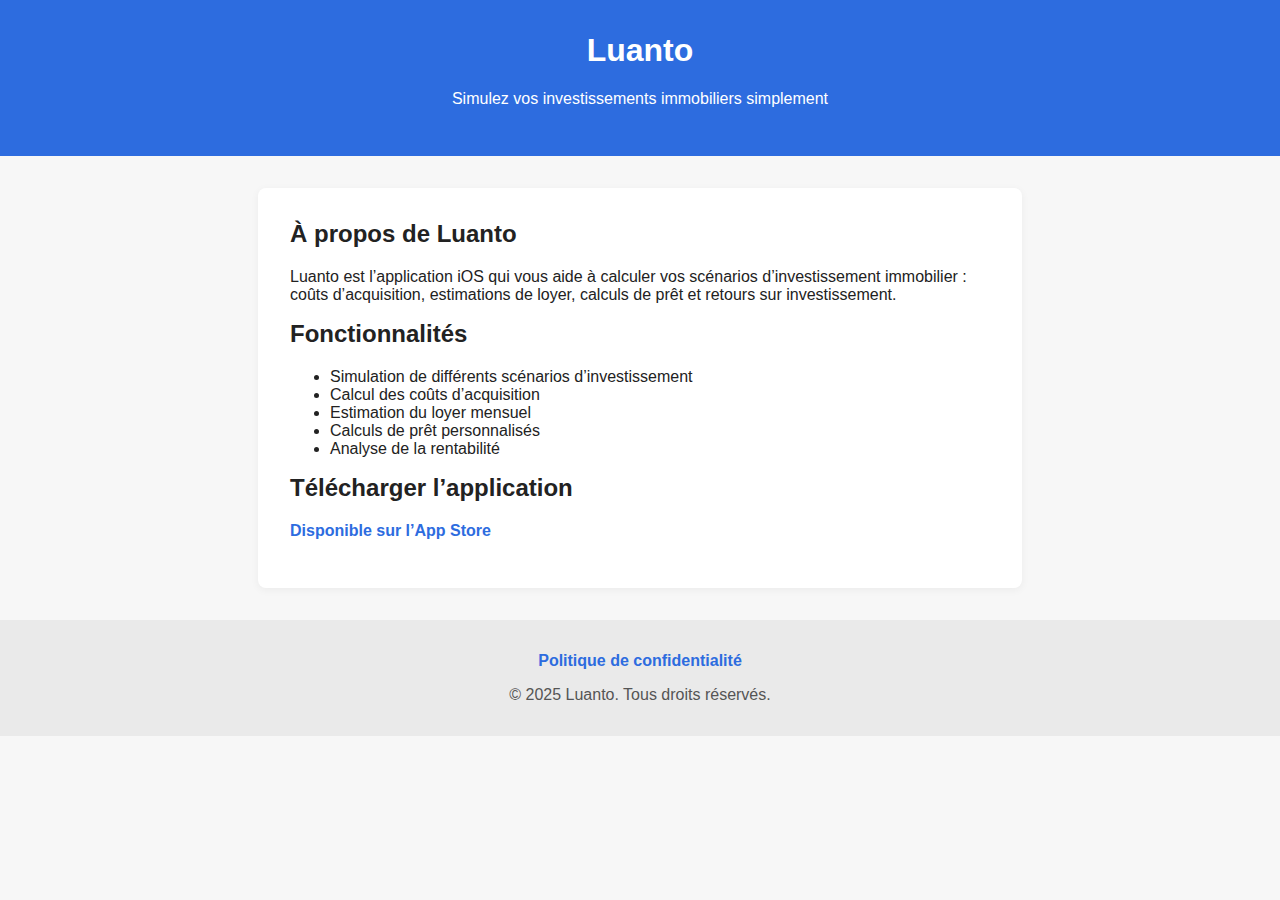
<file: index.html>
<!-- index.html -->
<!DOCTYPE html>
<html lang="fr">
<head>
  <meta charset="UTF-8">
  <meta name="viewport" content="width=device-width, initial-scale=1">
  <title>Luanto – Simulation d’investissement immobilier</title>
  <meta name="description" content="Luanto, l’application iOS pour simuler vos investissements immobiliers : coûts, prêts, loyers et rentabilité.">
  <link rel="stylesheet" href="style.css">
</head>
<body>
  <header>
    <h1>Luanto</h1>
    <p>Simulez vos investissements immobiliers simplement</p>
  </header>
  <main>
    <section>
      <h2>À propos de Luanto</h2>
      <p>
        Luanto est l’application iOS qui vous aide à calculer vos scénarios d’investissement immobilier : coûts d’acquisition, estimations de loyer, calculs de prêt et retours sur investissement.
      </p>
    </section>
    <section>
      <h2>Fonctionnalités</h2>
      <ul>
        <li>Simulation de différents scénarios d’investissement</li>
        <li>Calcul des coûts d’acquisition</li>
        <li>Estimation du loyer mensuel</li>
        <li>Calculs de prêt personnalisés</li>
        <li>Analyse de la rentabilité</li>
      </ul>
    </section>
    <section>
      <h2>Télécharger l’application</h2>
      <p>
        <a href="https://apps.apple.com/fr/app/luanto/idXXXXXXXXX" target="_blank">Disponible sur l’App Store</a>
      </p>
    </section>
  </main>
<footer>
  <p>
    <a href="privacy.html">Politique de confidentialité</a>
  </p>
  <p>&copy; 2025 Luanto. Tous droits réservés.</p>
</footer>

</body>
</html>
</file>
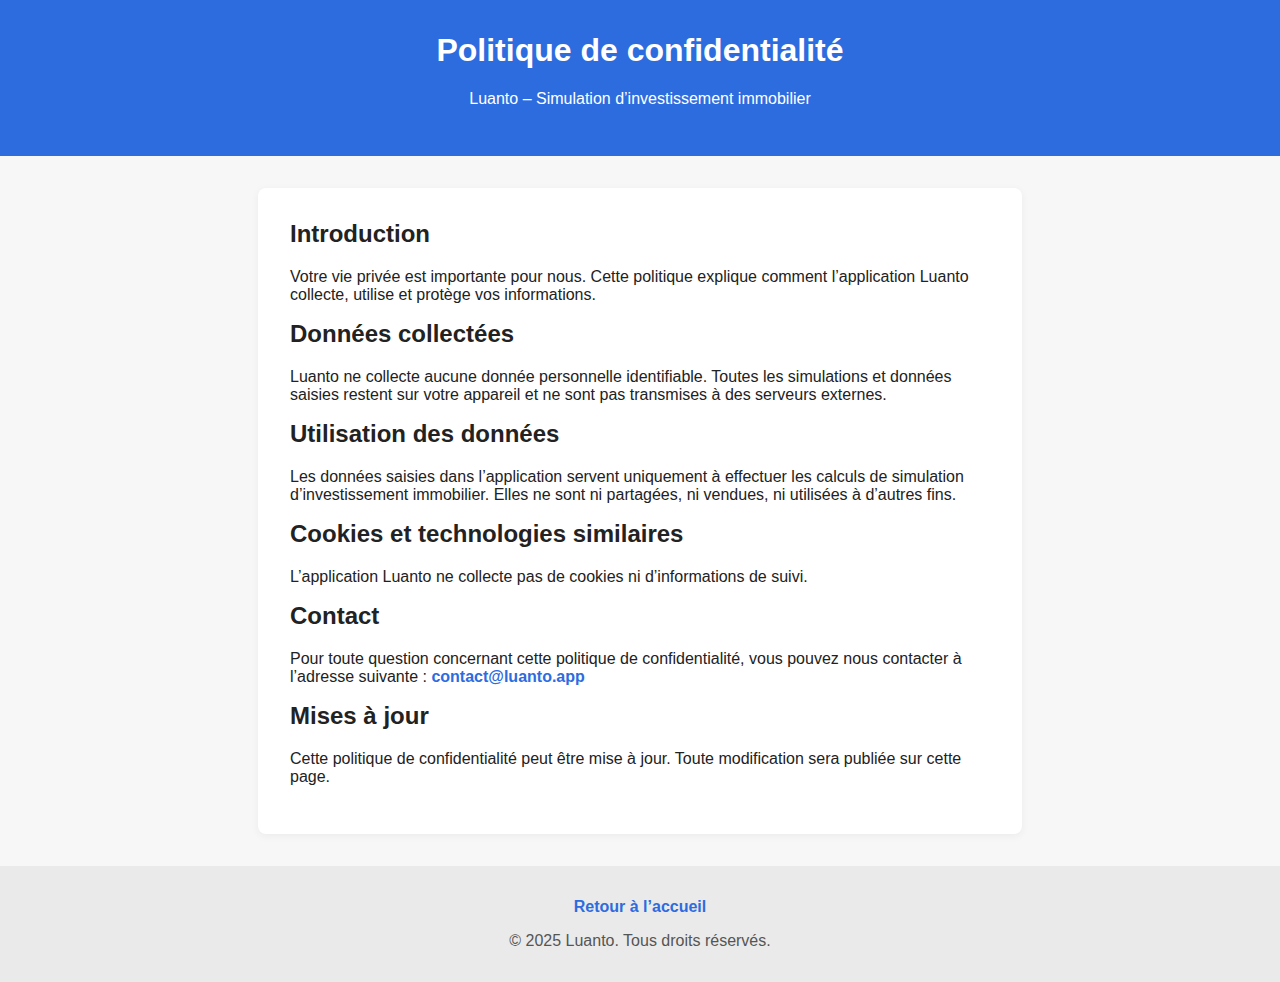
<file: privacy.html>
<!-- privacy.html -->
<!DOCTYPE html>
<html lang="fr">
<head>
  <meta charset="UTF-8">
  <meta name="viewport" content="width=device-width, initial-scale=1">
  <title>Politique de confidentialité – Luanto</title>
  <link rel="stylesheet" href="style.css">
</head>
<body>
  <header>
    <h1>Politique de confidentialité</h1>
    <p>Luanto – Simulation d’investissement immobilier</p>
  </header>
  <main>
    <section>
      <h2>Introduction</h2>
      <p>
        Votre vie privée est importante pour nous. Cette politique explique comment l’application Luanto collecte, utilise et protège vos informations.
      </p>
    </section>
    <section>
      <h2>Données collectées</h2>
      <p>
        Luanto ne collecte aucune donnée personnelle identifiable. Toutes les simulations et données saisies restent sur votre appareil et ne sont pas transmises à des serveurs externes.
      </p>
    </section>
    <section>
      <h2>Utilisation des données</h2>
      <p>
        Les données saisies dans l’application servent uniquement à effectuer les calculs de simulation d’investissement immobilier. Elles ne sont ni partagées, ni vendues, ni utilisées à d’autres fins.
      </p>
    </section>
    <section>
      <h2>Cookies et technologies similaires</h2>
      <p>
        L’application Luanto ne collecte pas de cookies ni d’informations de suivi.
      </p>
    </section>
    <section>
      <h2>Contact</h2>
      <p>
        Pour toute question concernant cette politique de confidentialité, vous pouvez nous contacter à l’adresse suivante : <a href="mailto:contact@luanto.app">contact@luanto.app</a>
      </p>
    </section>
    <section>
      <h2>Mises à jour</h2>
      <p>
        Cette politique de confidentialité peut être mise à jour. Toute modification sera publiée sur cette page.
      </p>
    </section>
  </main>
  <footer>
    <p><a href="index.html">Retour à l’accueil</a></p>
    <p>&copy; 2025 Luanto. Tous droits réservés.</p>
  </footer>
</body>
</html>
</file>
<file: style.css>
/* style.css */
body {
  font-family: Arial, sans-serif;
  margin: 0;
  padding: 0;
  background: #f7f7f7;
  color: #222;
}
header {
  background: #2d6cdf;
  color: #fff;
  padding: 2rem 1rem;
  text-align: center;
}
main {
  max-width: 700px;
  margin: 2rem auto;
  background: #fff;
  padding: 2rem;
  border-radius: 8px;
  box-shadow: 0 2px 8px rgba(0,0,0,0.05);
}
h1, h2 {
  margin-top: 0;
}
footer {
  text-align: center;
  padding: 1rem;
  background: #eaeaea;
  color: #555;
  margin-top: 2rem;
}
a {
  color: #2d6cdf;
  text-decoration: none;
  font-weight: bold;
}
a:hover {
  text-decoration: underline;
}
</file>
